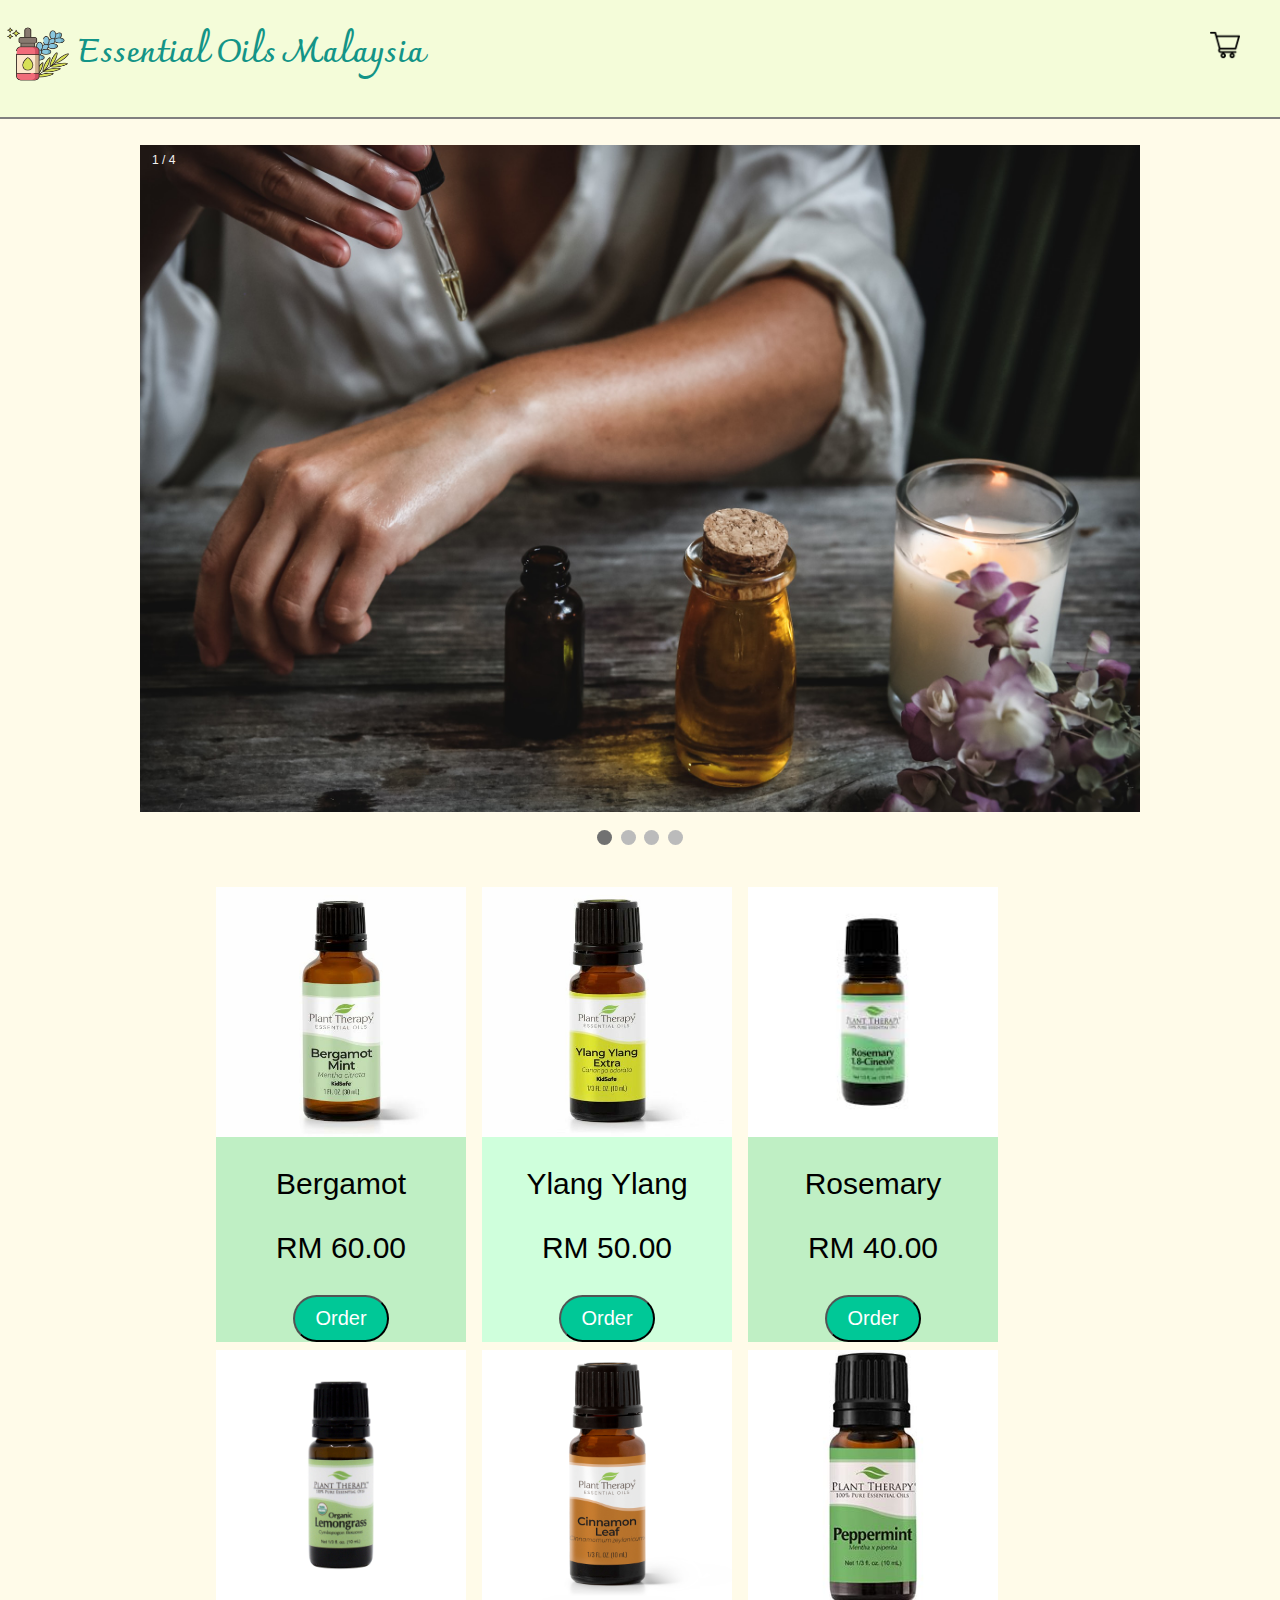
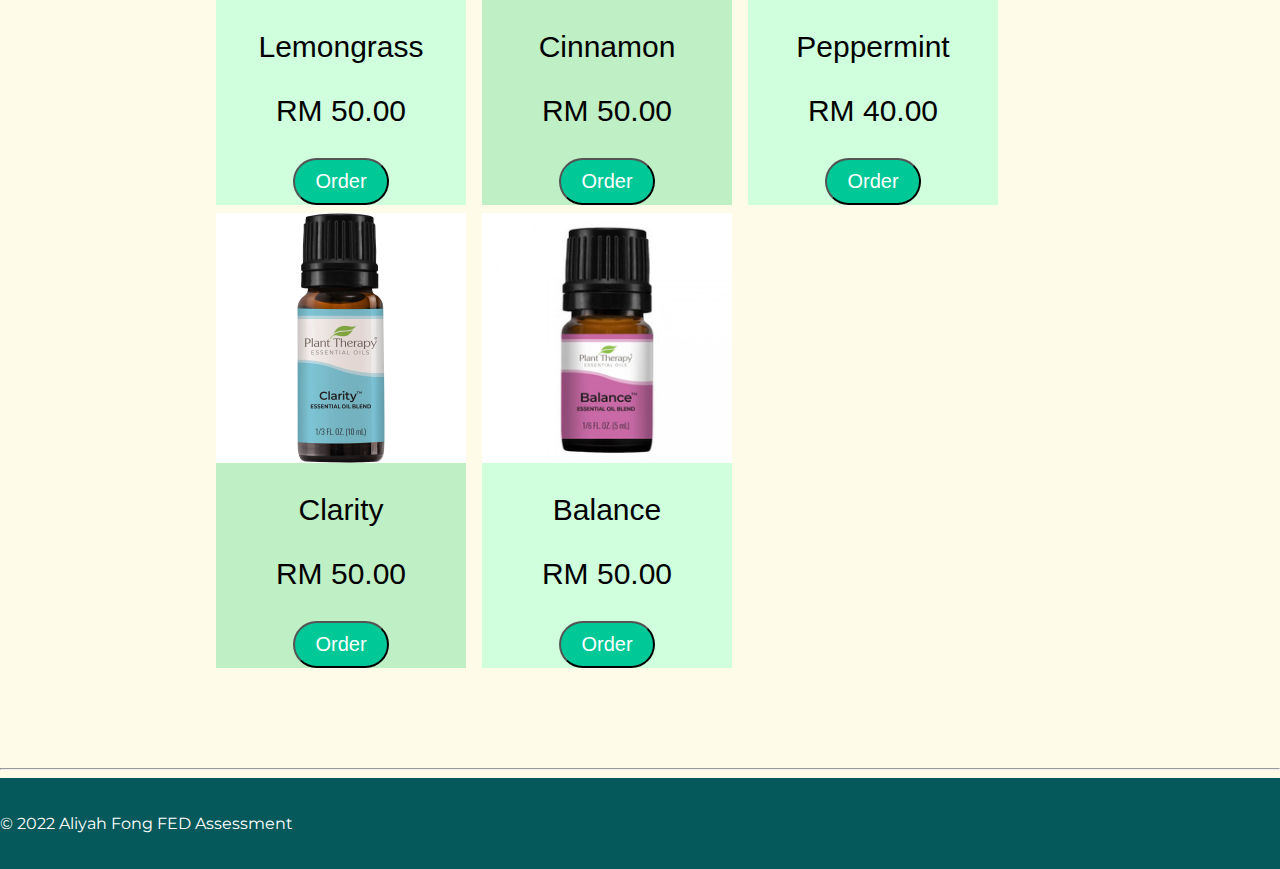
<file: FED Assessment/index.html>
<!DOCTYPE html>
<html>
  <head>
    <meta charset="utf-8" />
    <title>Essential Oils</title>
    <link rel="stylesheet" href="css/styles.css" />
    <link rel="icon" href="images/essential-oil.png" />
    <link rel="preconnect" href="https://fonts.googleapis.com" />
    <link rel="preconnect" href="https://fonts.gstatic.com" crossorigin />
    <link
      href="https://fonts.googleapis.com/css2?family=Charmonman:wght@700&display=swap"
      rel="stylesheet"
    />
    <link
      href="https://fonts.googleapis.com/css2?family=Montserrat&display=swap"
      rel="stylesheet"
    />
    <!--carousell-->
    <meta name="viewport" content="width=device-width, initial-scale=1" />
    <!--container-->
    <style>
      * {
        box-sizing: border-box;
      }
      body {
        font-family: Verdana, sans-serif;
      }
      .mySlides {
        display: none;
      }
      img {
        vertical-align: middle;
      }

      /* Slideshow container */
      .slideshow-container {
        max-width: 1000px;
        position: relative;
        margin: auto;
      }

      /* Caption text */
      .text {
        color: #f2f2f2;
        font-size: 15px;
        padding: 8px 12px;
        position: absolute;
        bottom: 8px;
        width: 100%;
        text-align: center;
      }

      /* Number text (1/3 etc) */
      .numbertext {
        color: #f2f2f2;
        font-size: 12px;
        padding: 8px 12px;
        position: absolute;
        top: 0;
      }

      /* The dots/bullets/indicators */
      .dot {
        height: 15px;
        width: 15px;
        margin: 0 2px;
        background-color: #bbb;
        border-radius: 50%;
        display: inline-block;
        transition: background-color 0.6s ease;
      }

      .active {
        background-color: #717171;
      }

      /* Fading animation */
      .fade {
        -webkit-animation-name: fade;
        -webkit-animation-duration: 1.5s;
        animation-name: fade;
        animation-duration: 1.5s;
      }

      @-webkit-keyframes fade {
        from {
          opacity: 0.4;
        }
        to {
          opacity: 1;
        }
      }

      @keyframes fade {
        from {
          opacity: 0.4;
        }
        to {
          opacity: 1;
        }
      }

      /* On smaller screens, decrease text size */
      @media only screen and (max-width: 300px) {
        .text {
          font-size: 11px;
        }
      }
    </style>

    <!--flexbox-->
    <style>
    
      .product-container {
        display: flex;
        flex-wrap: wrap;
        /*background-color: aqua;*/
        padding:0 0 0 100px;
      }

      .product-container > div {
        /*margin: 60px;*/
        /*line-height: 75px;*/
        font-size: 30px;
       text-align: center;
      }
      .product-item-left {
        background-color: #BFEFC4;
        margin-top: 8px;
        margin-left: 16px;
      }

      .product-item-right {
        background-color: #CFFFDC;
        margin-top: 8px;
        margin-left: 16px;
      }
    </style>
  </head>

  <body>
    <!--title-->
    <div class="title">
      <table>
        <tr>
          <td>
            <img
              src="images/essential-oil-logo.png"
              alt="Logo"
              width="70"
              height="60"
            />
          </td>
          <td><h1 class="header-title">Essential Oils Malaysia</h1></td>
          <td>
            <img
              class="cart"
              src="images/shopping-cart.png"
              alt="Cart Icon"
              width="30"
              height="30"
            />
          </td>
        </tr>
      </table>
      <hr noshade="1" />
    </div>

    <br />

    <!-- The Modal -->
<div id="myModal" class="modal">

  <!-- Modal content -->
  <div class="modal-content">
    <div class="modal-header">
      <span class="close">&times;</span>
      <h2>Your Cart Items</h2>
    </div>
    <div class="modal-body">
      <p>Some text in the Modal Body</p>
      <p>Some other text...</p>
    </div>
    <!--div class="modal-footer">
      <h3>Modal Footer</h3>
    </div-->
  </div>

</div>
    <!--carousell-->
    <div class="slideshow-container">
      <div class="mySlides fade">
        <div class="numbertext">1 / 4</div>
        <img src="images/carousell1.jpg" style="width: 100%" />
        <div class="Carousell One"></div>
      </div>

      <div class="mySlides fade">
        <div class="numbertext">2 / 4</div>
        <img src="images/carousell2.jpg" style="width: 100%" />
        <div class="v"></div>
      </div>

      <div class="mySlides fade">
        <div class="numbertext">3 / 4</div>
        <img src="images/carousell3.jpg" style="width: 100%" />
        <div class="text"></div>
      </div>

      <div class="mySlides fade">
        <div class="numbertext">4 / 4</div>
        <img src="images/carousell4.jpg" style="width: 100%" />
        <div class="Carousell Four"></div>
      </div>
    </div>
    <br />

    <div style="text-align: center">
      <span class="dot"></span>
      <span class="dot"></span>
      <span class="dot"></span>
      <span class="dot"></span>
    </div>

  <!--product catalog-->
    <div>
        <div class="product-container">
          <div class="product-item-left">
            <img
              class="bergamot"
              src="images/bergamot.jpg"
              alt="bergamot-img"
              width="250"
              height="250"
            />
            <p id ="productName0">item name</p>
            <p id = "productPrice0">item price</p>
            <button class="Bergamot order">Order</button>
          </div>

          <div class="product-item-right">
            <img
              class="ylang"
              src="images/ylang ylang.jpg"
              alt="ylangylang-img"
              width="250"
              height="250"
            />
            <p id ="productName1">item name</p>
            <p id = "productPrice1">item price</p>
            <button class="Ylangylang order">Order</button>
          </div>

          <div class="product-item-left">
            <img
              class="rosemary"
              src="images/rosemary.jpg"
              alt="rosemary-img"
              width="250"
              height="250"
            />
            <p id ="productName2">item name</p>
            <p id = "productPrice2">item price</p>
            <button class="Rosemary order">Order</button>
          </div>
          <div class="product-item-right">
            <img
              class="lemongrass"
              src="images/lemongrass.jpg"
              alt="lemongrass-img"
              width="250"
              height="250"
            />
            <p id ="productName3">item name</p>
            <p id = "productPrice3">item price</p>
            <button class="Lemongrass order">Order</button>
          </div>

          <div class="product-item-left">
            <img
              class="cinnamon"
              src="images/cinnamon.jpg"
              alt="cinnamon-img"
              width="250"
              height="250"
            />
            <p id ="productName4">item name</p>
            <p id = "productPrice4">item price</p>
            <button class="Cinnamon order">Order</button>
          </div>
    
          <div class="product-item-right">
            <img
              class="peppermint"
              src="images/peppermint.jpg"
              alt="peppermint-img"
              width="250"
              height="250"
            />
            <p id ="productName5">item name</p>
            <p id = "productPrice5">item price</p>
            <button class="Peppermint order">Order</button>
          </div>
    
          <div class="product-item-left">
            <img
              class="clarity"
              src="images/clarity.jpg"
              alt="peppermint-img"
              width="250"
              height="250"
            />
            <p id ="productName6">item name</p>
            <p id = "productPrice6">item price</p>
            <button class="Clarity order">Order</button>
          </div>
    
          <div class="product-item-right">
            <img
              class="balance"
              src="images/balance.jpg"
              alt="balance-img"
              width="250"
              height="250"
            />
            <p id ="productName7">item name</p>
            <p id = "productPrice7">item price</p>
            <button class="Balance order">Order</button>
          </div>
        </div>
    </div>

    <!---------------INSERTING JAVASCRIPT---------------->
  </div>
  </div>
  
    <script src="index.js" charset="utf-8"></script>

    <hr />
    <div class="bottom-container">
      <p class="copyright">© 2022 Aliyah Fong FED Assessment</p>
    
  </body>
</html>
</file>
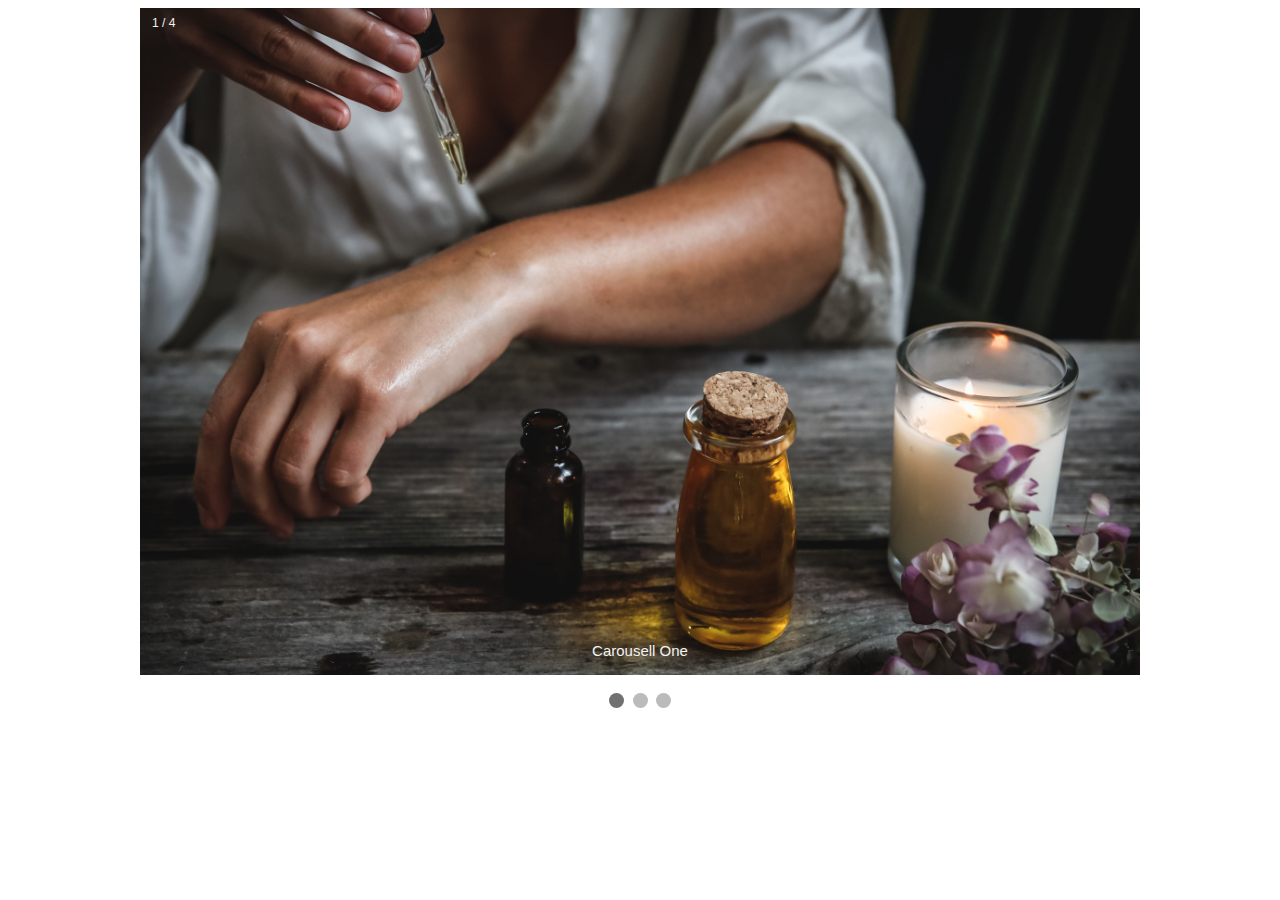
<file: FED Assessment/carousel.html>
<!DOCTYPE html>
<html>
  <head>
    <meta name="viewport" content="width=device-width, initial-scale=1" />
    <style>
      * {
        box-sizing: border-box;
      }
      body {
        font-family: Verdana, sans-serif;
      }
      .mySlides {
        display: none;
      }
      img {
        vertical-align: middle;
      }

      /* Slideshow container */
      .slideshow-container {
        max-width: 1000px;
        position: relative;
        margin: auto;
      }

      /* Caption text */
      .text {
        color: #f2f2f2;
        font-size: 15px;
        padding: 8px 12px;
        position: absolute;
        bottom: 8px;
        width: 100%;
        text-align: center;
      }

      /* Number text (1/3 etc) */
      .numbertext {
        color: #f2f2f2;
        font-size: 12px;
        padding: 8px 12px;
        position: absolute;
        top: 0;
      }

      /* The dots/bullets/indicators */
      .dot {
        height: 15px;
        width: 15px;
        margin: 0 2px;
        background-color: #bbb;
        border-radius: 50%;
        display: inline-block;
        transition: background-color 0.6s ease;
      }

      .active {
        background-color: #717171;
      }

      /* Fading animation */
      .fade {
        -webkit-animation-name: fade;
        -webkit-animation-duration: 1.5s;
        animation-name: fade;
        animation-duration: 1.5s;
      }

      @-webkit-keyframes fade {
        from {
          opacity: 0.4;
        }
        to {
          opacity: 1;
        }
      }

      @keyframes fade {
        from {
          opacity: 0.4;
        }
        to {
          opacity: 1;
        }
      }

      /* On smaller screens, decrease text size */
      @media only screen and (max-width: 300px) {
        .text {
          font-size: 11px;
        }
      }
    </style>
  </head>
  <body>
    <div class="slideshow-container">
      <div class="mySlides fade">
        <div class="numbertext">1 / 4</div>
        <img src="images/carousell1.jpg" style="width: 100%" />
        <div class="text">Carousell One</div>
      </div>

      <div class="mySlides fade">
        <div class="numbertext">2 / 4</div>
        <img src="images/carousell2.jpg" style="width: 100%" />
        <div class="text">Carousell Two</div>
      </div>

      <div class="mySlides fade">
        <div class="numbertext">3 / 4</div>
        <img src="images/carousell3.jpg" style="width: 100%" />
        <div class="text">Carousell Three</div>
      </div>

      <div class="mySlides fade">
        <div class="numbertext">4 / 4</div>
        <img src="images/carousell4.jpg" style="width: 100%" />
        <div class="text">Carousell Four</div>
      </div>
    </div>
    <br />

    <div style="text-align: center">
      <span class="dot"></span>
      <span class="dot"></span>
      <span class="dot"></span>
    </div>

    <script>
      var slideIndex = 0;
      showSlides();

      function showSlides() {
        var i;
        var slides = document.getElementsByClassName("mySlides");
        var dots = document.getElementsByClassName("dot");
        for (i = 0; i < slides.length; i++) {
          slides[i].style.display = "none";
        }
        slideIndex++;
        if (slideIndex > slides.length) {
          slideIndex = 1;
        }
        for (i = 0; i < dots.length; i++) {
          dots[i].className = dots[i].className.replace(" active", "");
        }
        slides[slideIndex - 1].style.display = "block";
        dots[slideIndex - 1].className += " active";
        setTimeout(showSlides, 2000); // Change image every 2 seconds
      }
    </script>
  </body>
</html>
</file>
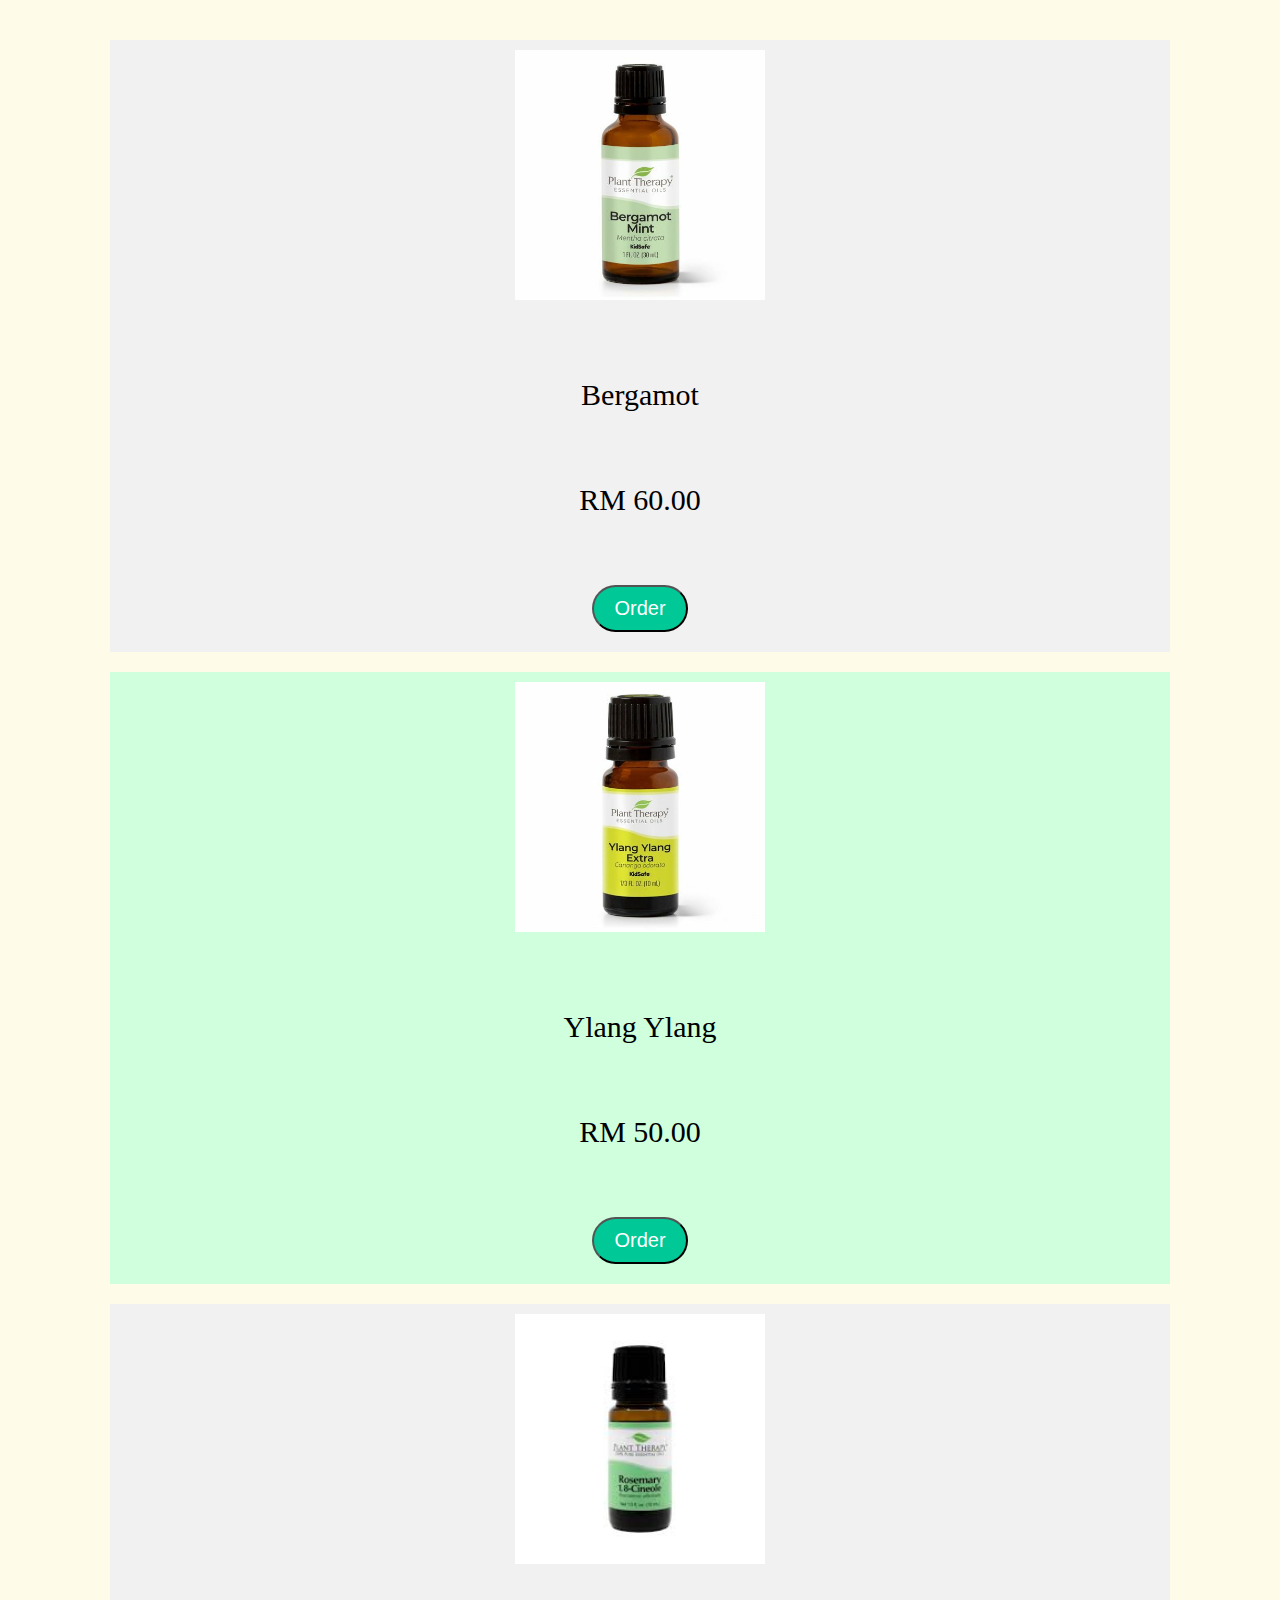
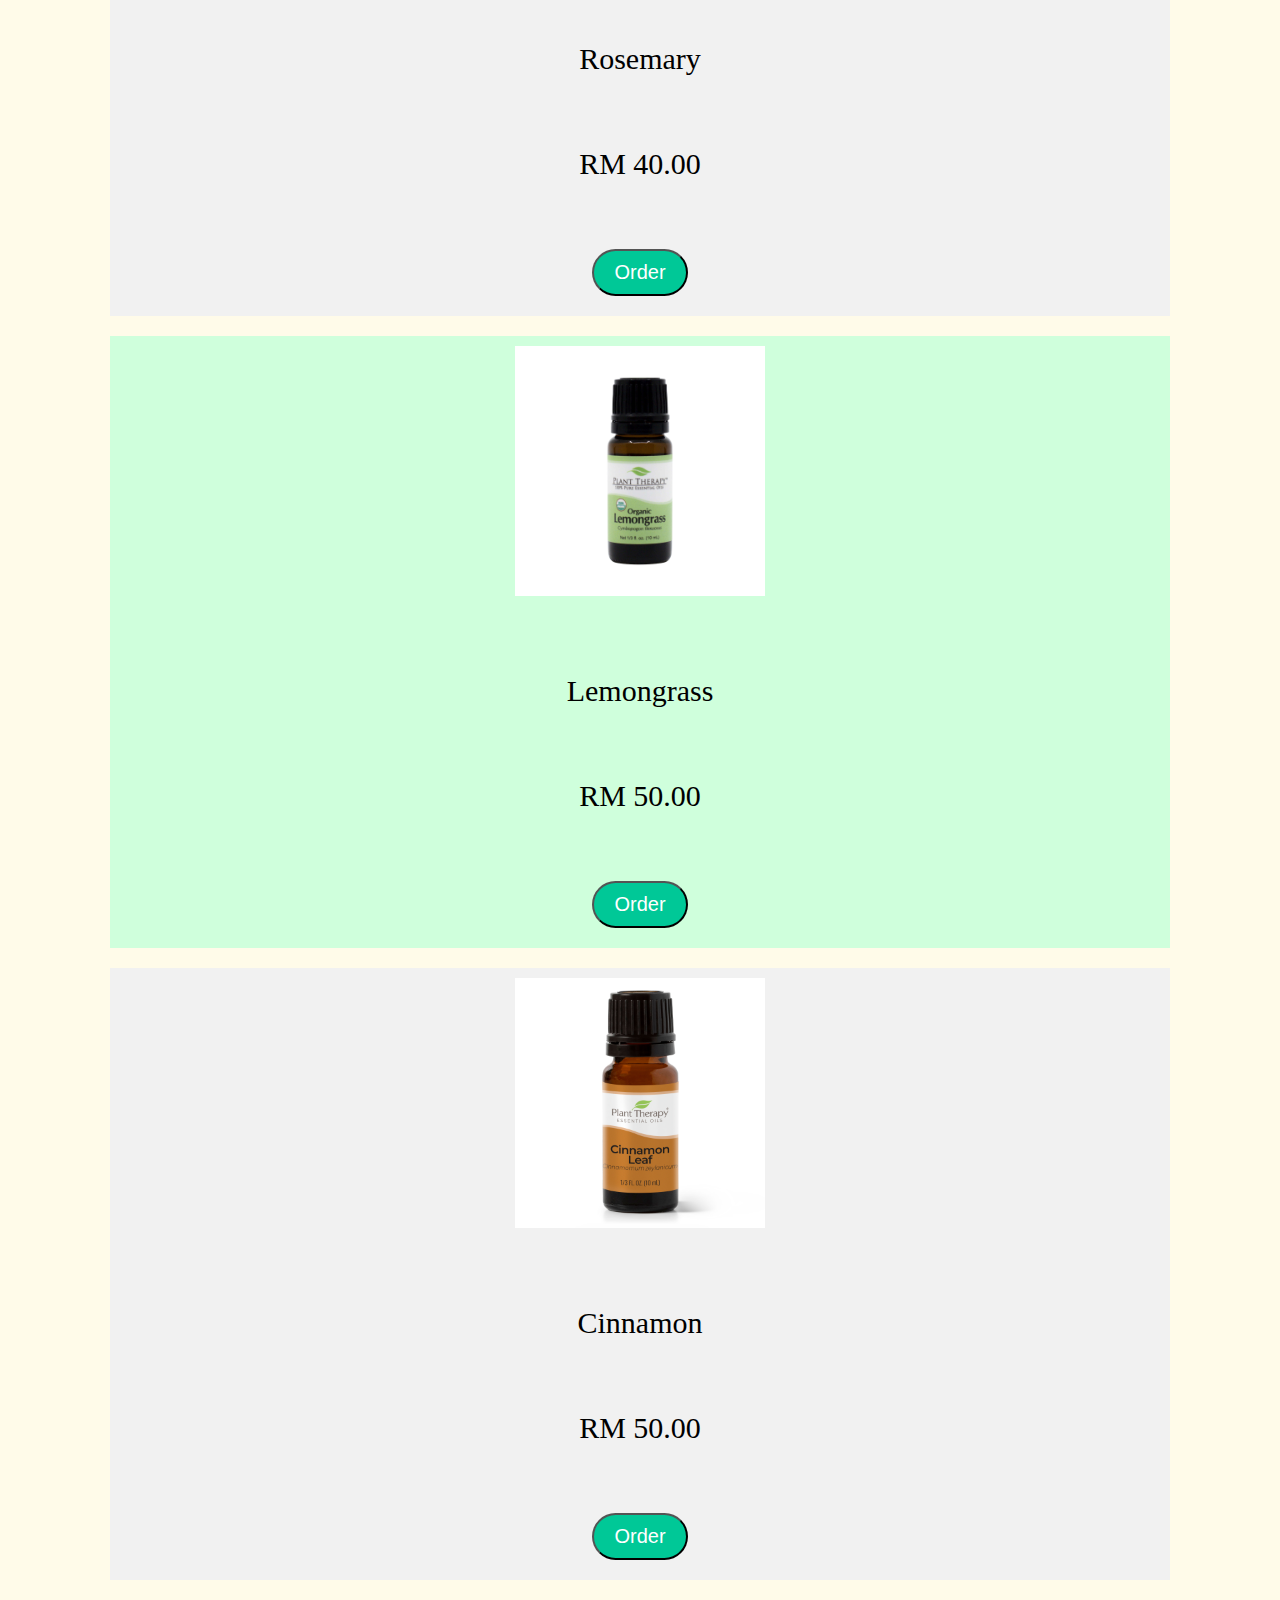
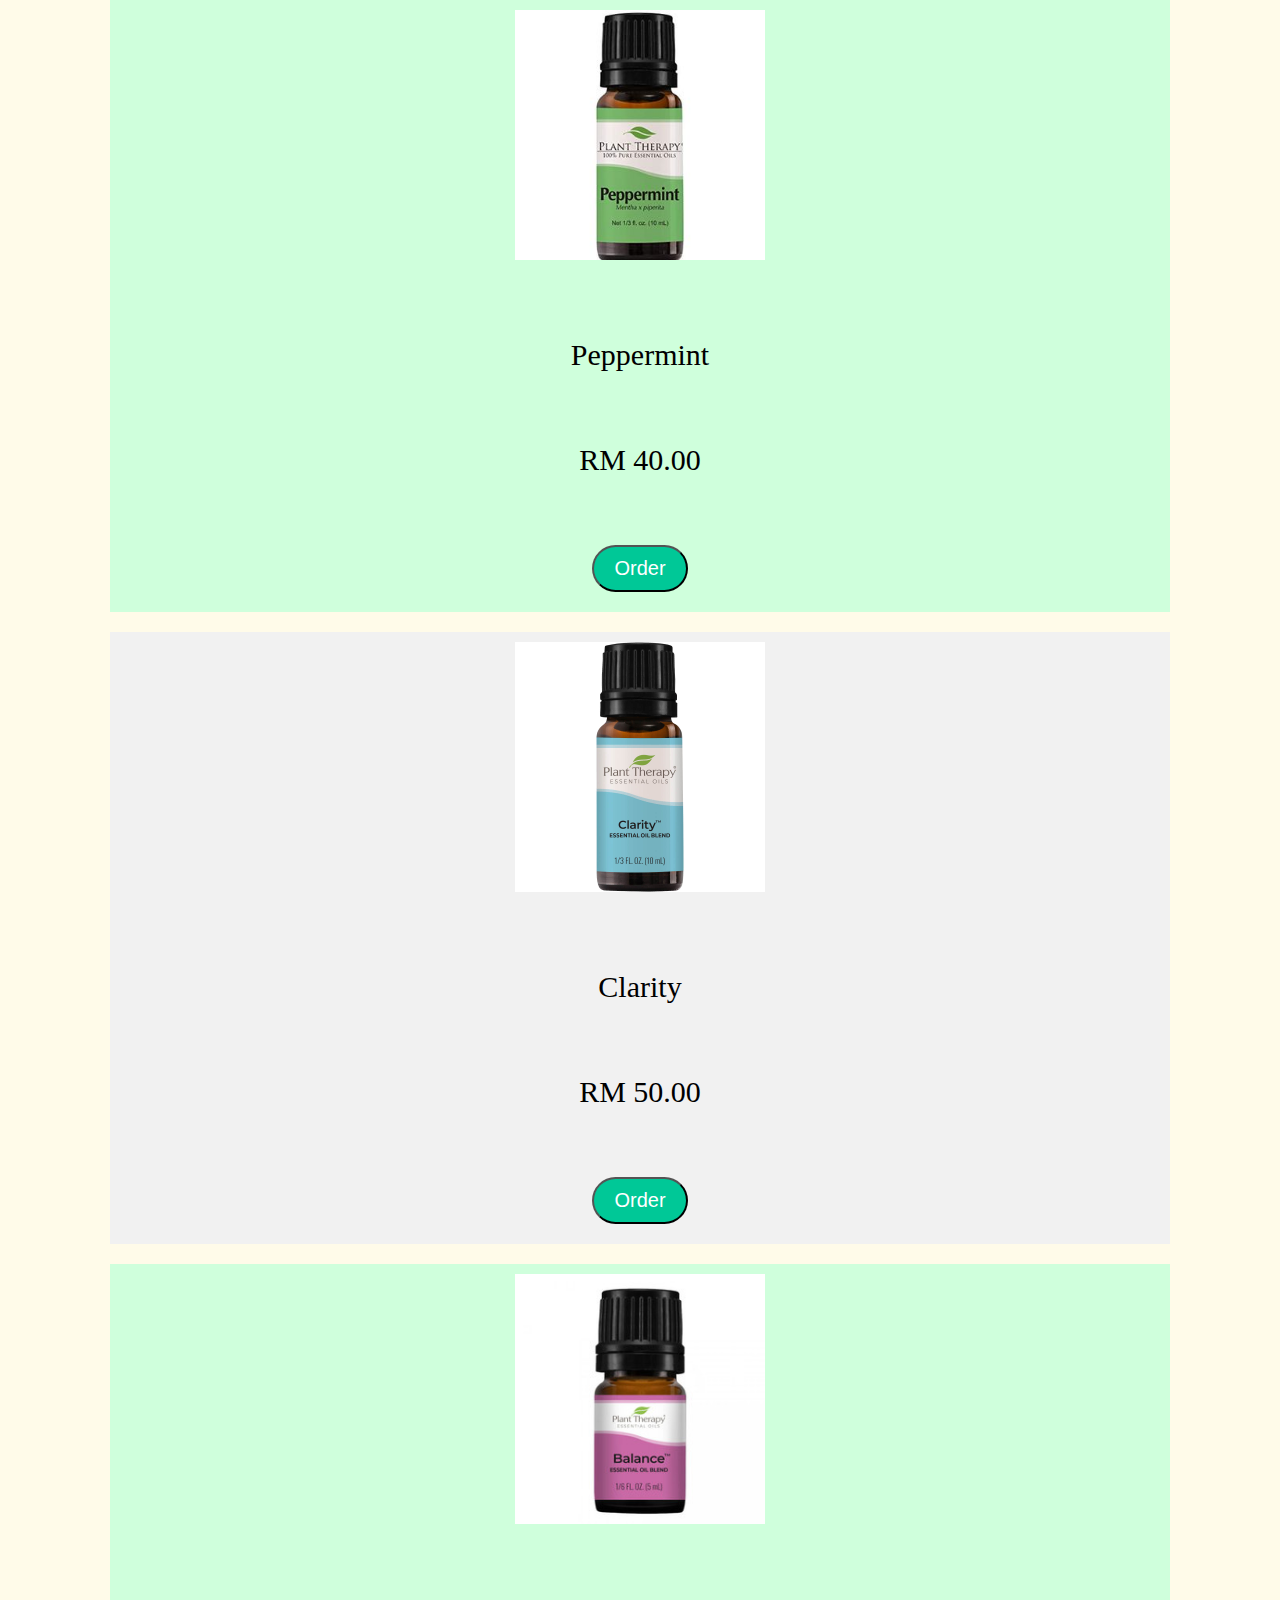
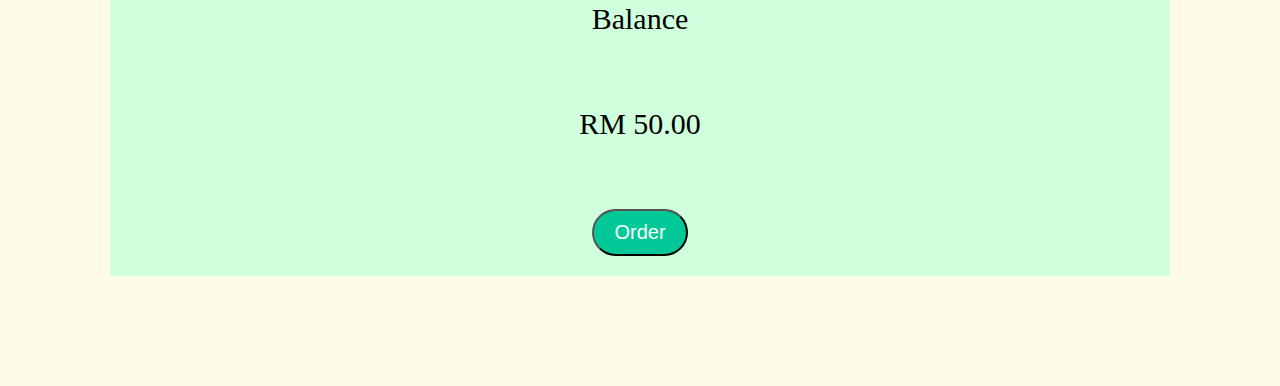
<file: FED Assessment/flexbox.html>
<!DOCTYPE html>
<html>
  <head>
    <link rel="stylesheet" href="css/styles.css" />
    <style>
      * {
        box-sizing: border-box;
      }

      .product-container {
        display: flex;
        flex-wrap: wrap;
        font-size: 30px;
        text-align: center;
      }

      .product-container > div {
      margin: 10px;
      text-align: center;
      line-height: 75px;
      font-size: 30px;
      }

      .product-item-left {
        background-color: #f1f1f1;
        padding: 10px;
        flex: 50%;
      }

      .product-item-right {
        background-color: #CFFFDC;
        padding: 10px;
        flex: 50%;
      }

      /* Responsive layout - makes a one column-layout instead of two-column layout */
      @media (max-width: 800px) {
        .product-container {
          flex-direction: column;
        }
      }
    </style>
  </head>
  <body>
    <div class="product-container">
      <div class="product-item-left">
        <img
          class="bergamot"
          src="images/bergamot.jpg"
          alt="bergamot-img"
          width="250"
          height="250"
        />
        <p>Bergamot</p>
        <p>RM 60.00</p>
        <button class="Bergamot order">Order</button>
      </div>

      <div class="product-item-right">
        <img
          class="ylang"
          src="images/ylang ylang.jpg"
          alt="ylangylang-img"
          width="250"
          height="250"
        />
        <p>Ylang Ylang</p>
        <p>RM 50.00</p>
        <button class="Ylangylang order">Order</button>
      </div>

      <div class="product-item-left">
        <img
          class="rosemary"
          src="images/rosemary.jpg"
          alt="rosemary-img"
          width="250"
          height="250"
        />
        <p>Rosemary</p>
        <p>RM 40.00</p>
        <button class="Rosemary order">Order</button>
      </div>

      <div class="product-item-right">
        <img
          class="lemongrass"
          src="images/lemongrass.jpg"
          alt="lemongrass-img"
          width="250"
          height="250"
        />
        <p>Lemongrass</p>
        <p>RM 50.00</p>
        <button class="Lemongrass order">Order</button>
      </div>
      <!--2nd row items-->
<!--div class = "product-container2"-->
      <div class="product-item-left">
        <img
          class="cinnamon"
          src="images/cinnamon.jpg"
          alt="cinnamon-img"
          width="250"
          height="250"
        />
        <p>Cinnamon</p>
        <p>RM 50.00</p>
        <button class="Cinnamon order">Order</button>
      </div>

      <div class="product-item-right">
        <img
          class="peppermint"
          src="images/peppermint.jpg"
          alt="peppermint-img"
          width="250"
          height="250"
        />
        <p>Peppermint</p>
        <p>RM 40.00</p>
        <button class="Peppermint order">Order</button>
      </div>

      <div class="product-item-left">
        <img
          class="clarity"
          src="images/clarity.jpg"
          alt="peppermint-img"
          width="250"
          height="250"
        />
        <p>Clarity</p>
        <p>RM 50.00</p>
        <button class="Clarity order">Order</button>
      </div>

      <div class="product-item-right">
        <img
          class="balance"
          src="images/balance.jpg"
          alt="balance-img"
          width="250"
          height="250"
        />
        <p>Balance</p>
        <p>RM 50.00</p>
        <button class="Balance order">Order</button>
      </div>
    </div>
</div>
  </body>
</html>
</file>
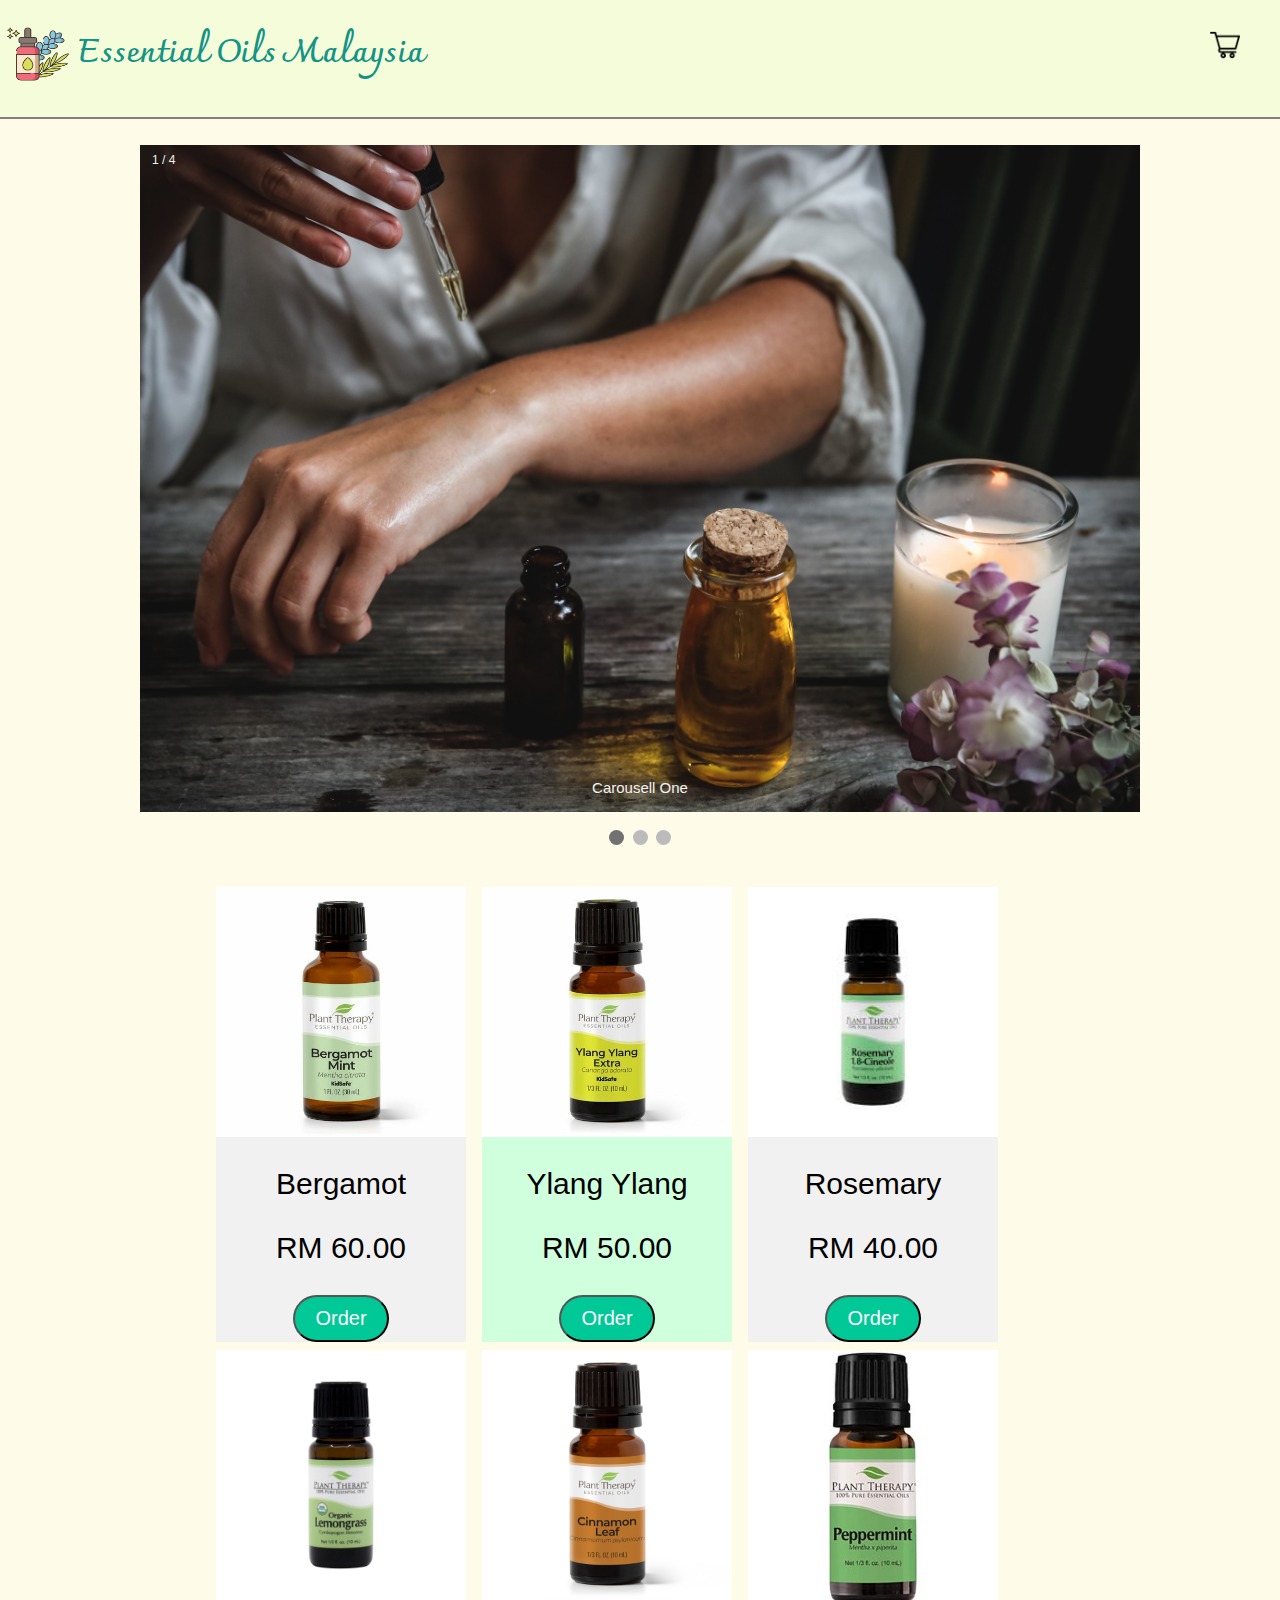
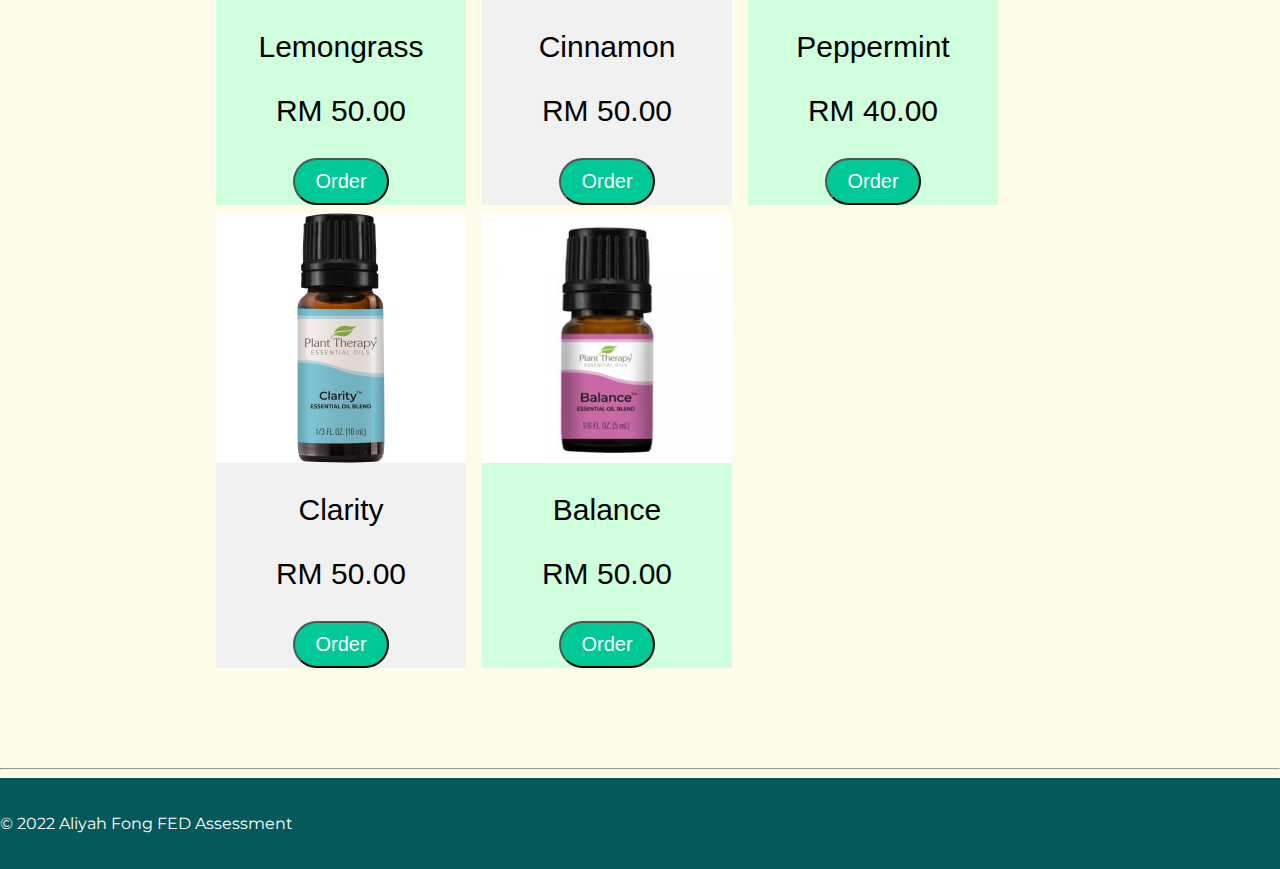
<file: FED Assessment/index_hardcode product.html>
<!DOCTYPE html>
<html>
  <head>
    <meta charset="utf-8" />
    <title>Essential Oils</title>
    <link rel="stylesheet" href="css/styles.css" />
    <link rel="icon" href="images/essential-oil.png" />
    <link rel="preconnect" href="https://fonts.googleapis.com" />
    <link rel="preconnect" href="https://fonts.gstatic.com" crossorigin />
    <link
      href="https://fonts.googleapis.com/css2?family=Charmonman:wght@700&display=swap"
      rel="stylesheet"
    />
    <link
      href="https://fonts.googleapis.com/css2?family=Montserrat&display=swap"
      rel="stylesheet"
    />
    <!--carousell-->
    <meta name="viewport" content="width=device-width, initial-scale=1" />
    <!--container-->
    <style>
      * {
        box-sizing: border-box;
      }
      body {
        font-family: Verdana, sans-serif;
      }
      .mySlides {
        display: none;
      }
      img {
        vertical-align: middle;
      }

      /* Slideshow container */
      .slideshow-container {
        max-width: 1000px;
        position: relative;
        margin: auto;
      }

      /* Caption text */
      .text {
        color: #f2f2f2;
        font-size: 15px;
        padding: 8px 12px;
        position: absolute;
        bottom: 8px;
        width: 100%;
        text-align: center;
      }

      /* Number text (1/3 etc) */
      .numbertext {
        color: #f2f2f2;
        font-size: 12px;
        padding: 8px 12px;
        position: absolute;
        top: 0;
      }

      /* The dots/bullets/indicators */
      .dot {
        height: 15px;
        width: 15px;
        margin: 0 2px;
        background-color: #bbb;
        border-radius: 50%;
        display: inline-block;
        transition: background-color 0.6s ease;
      }

      .active {
        background-color: #717171;
      }

      /* Fading animation */
      .fade {
        -webkit-animation-name: fade;
        -webkit-animation-duration: 1.5s;
        animation-name: fade;
        animation-duration: 1.5s;
      }

      @-webkit-keyframes fade {
        from {
          opacity: 0.4;
        }
        to {
          opacity: 1;
        }
      }

      @keyframes fade {
        from {
          opacity: 0.4;
        }
        to {
          opacity: 1;
        }
      }

      /* On smaller screens, decrease text size */
      @media only screen and (max-width: 300px) {
        .text {
          font-size: 11px;
        }
      }
    </style>

    <!--flexbox-->
    <style>
    
      .product-container {
        display: flex;
        flex-wrap: wrap;
        /*background-color: aqua;*/
        padding:0 0 0 100px;
      }

      .product-container > div {
        /*margin: 60px;*/
        /*line-height: 75px;*/
        font-size: 30px;
       text-align: center;
      }
      .product-item-left {
        background-color: #f1f1f1;
        margin-top: 8px;
        margin-left: 16px;
      }

      .product-item-right {
        background-color: #CFFFDC;
        margin-top: 8px;
        margin-left: 16px;
      }
    </style>
  </head>

  <body>
    <!--title-->
    <div class="title">
      <table>
        <tr>
          <td>
            <img
              src="images/essential-oil-logo.png"
              alt="Logo"
              width="70"
              height="60"
            />
          </td>
          <td><h1 class="header-title">Essential Oils Malaysia</h1></td>
          <td>
            <img
              class="cart"
              src="images/shopping-cart.png"
              alt="Cart Icon"
              width="30"
              height="30"
            />
          </td>
        </tr>
      </table>
      <hr noshade="1" />
    </div>

    <br />

    <!-- The Modal -->
<div id="myModal" class="modal">

  <!-- Modal content -->
  <div class="modal-content">
    <div class="modal-header">
      <span class="close">&times;</span>
      <h2>Your Cart Items</h2>
    </div>
    <div class="modal-body">
      <p>Some text in the Modal Body</p>
      <p>Some other text...</p>
    </div>
    <!--div class="modal-footer">
      <h3>Modal Footer</h3>
    </div-->
  </div>

</div>
    <!--carousell-->
    <div class="slideshow-container">
      <div class="mySlides fade">
        <div class="numbertext">1 / 4</div>
        <img src="images/carousell1.jpg" style="width: 100%" />
        <div class="text">Carousell One</div>
      </div>

      <div class="mySlides fade">
        <div class="numbertext">2 / 4</div>
        <img src="images/carousell2.jpg" style="width: 100%" />
        <div class="text">Carousell Two</div>
      </div>

      <div class="mySlides fade">
        <div class="numbertext">3 / 4</div>
        <img src="images/carousell3.jpg" style="width: 100%" />
        <div class="text">Carousell Three</div>
      </div>

      <div class="mySlides fade">
        <div class="numbertext">4 / 4</div>
        <img src="images/carousell4.jpg" style="width: 100%" />
        <div class="text">Carousell Four</div>
      </div>
    </div>
    <br />

    <div style="text-align: center">
      <span class="dot"></span>
      <span class="dot"></span>
      <span class="dot"></span>
    </div>

  <!--product catalog-->
    <div>
        <div class="product-container">
          <div class="product-item-left">
            <img
              class="bergamot"
              src="images/bergamot.jpg"
              alt="bergamot-img"
              width="250"
              height="250"
            />
            <p>Bergamot</p>
            <p>RM 60.00</p>
            <button class="Bergamot order">Order</button>
          </div>

          <div class="product-item-right">
            <img
              class="ylang"
              src="images/ylang ylang.jpg"
              alt="ylangylang-img"
              width="250"
              height="250"
            />
            <p>Ylang Ylang</p>
            <p>RM 50.00</p>
            <button class="Ylangylang order">Order</button>
          </div>

          <div class="product-item-left">
            <img
              class="rosemary"
              src="images/rosemary.jpg"
              alt="rosemary-img"
              width="250"
              height="250"
            />
            <p>Rosemary</p>
            <p>RM 40.00</p>
            <button class="Rosemary order">Order</button>
          </div>
          <div class="product-item-right">
            <img
              class="lemongrass"
              src="images/lemongrass.jpg"
              alt="lemongrass-img"
              width="250"
              height="250"
            />
            <p>Lemongrass</p>
            <p>RM 50.00</p>
            <button class="Lemongrass order">Order</button>
          </div>

          <div class="product-item-left">
            <img
              class="cinnamon"
              src="images/cinnamon.jpg"
              alt="cinnamon-img"
              width="250"
              height="250"
            />
            <p>Cinnamon</p>
            <p>RM 50.00</p>
            <button class="Cinnamon order">Order</button>
          </div>
    
          <div class="product-item-right">
            <img
              class="peppermint"
              src="images/peppermint.jpg"
              alt="peppermint-img"
              width="250"
              height="250"
            />
            <p>Peppermint</p>
            <p>RM 40.00</p>
            <button class="Peppermint order">Order</button>
          </div>
    
          <div class="product-item-left">
            <img
              class="clarity"
              src="images/clarity.jpg"
              alt="peppermint-img"
              width="250"
              height="250"
            />
            <p>Clarity</p>
            <p>RM 50.00</p>
            <button class="Clarity order">Order</button>
          </div>
    
          <div class="product-item-right">
            <img
              class="balance"
              src="images/balance.jpg"
              alt="balance-img"
              width="250"
              height="250"
            />
            <p>Balance</p>
            <p>RM 50.00</p>
            <button class="Balance order">Order</button>
          </div>
        </div>
    </div>

    <!---------------INSERTING JAVASCRIPT---------------->
  </div>
  </div>
  
    <script src="index.js" charset="utf-8"></script>

    <hr />
    <div class="bottom-container">
      <p class="copyright">© 2022 Aliyah Fong FED Assessment</p>
    
  </body>
</html>
</file>
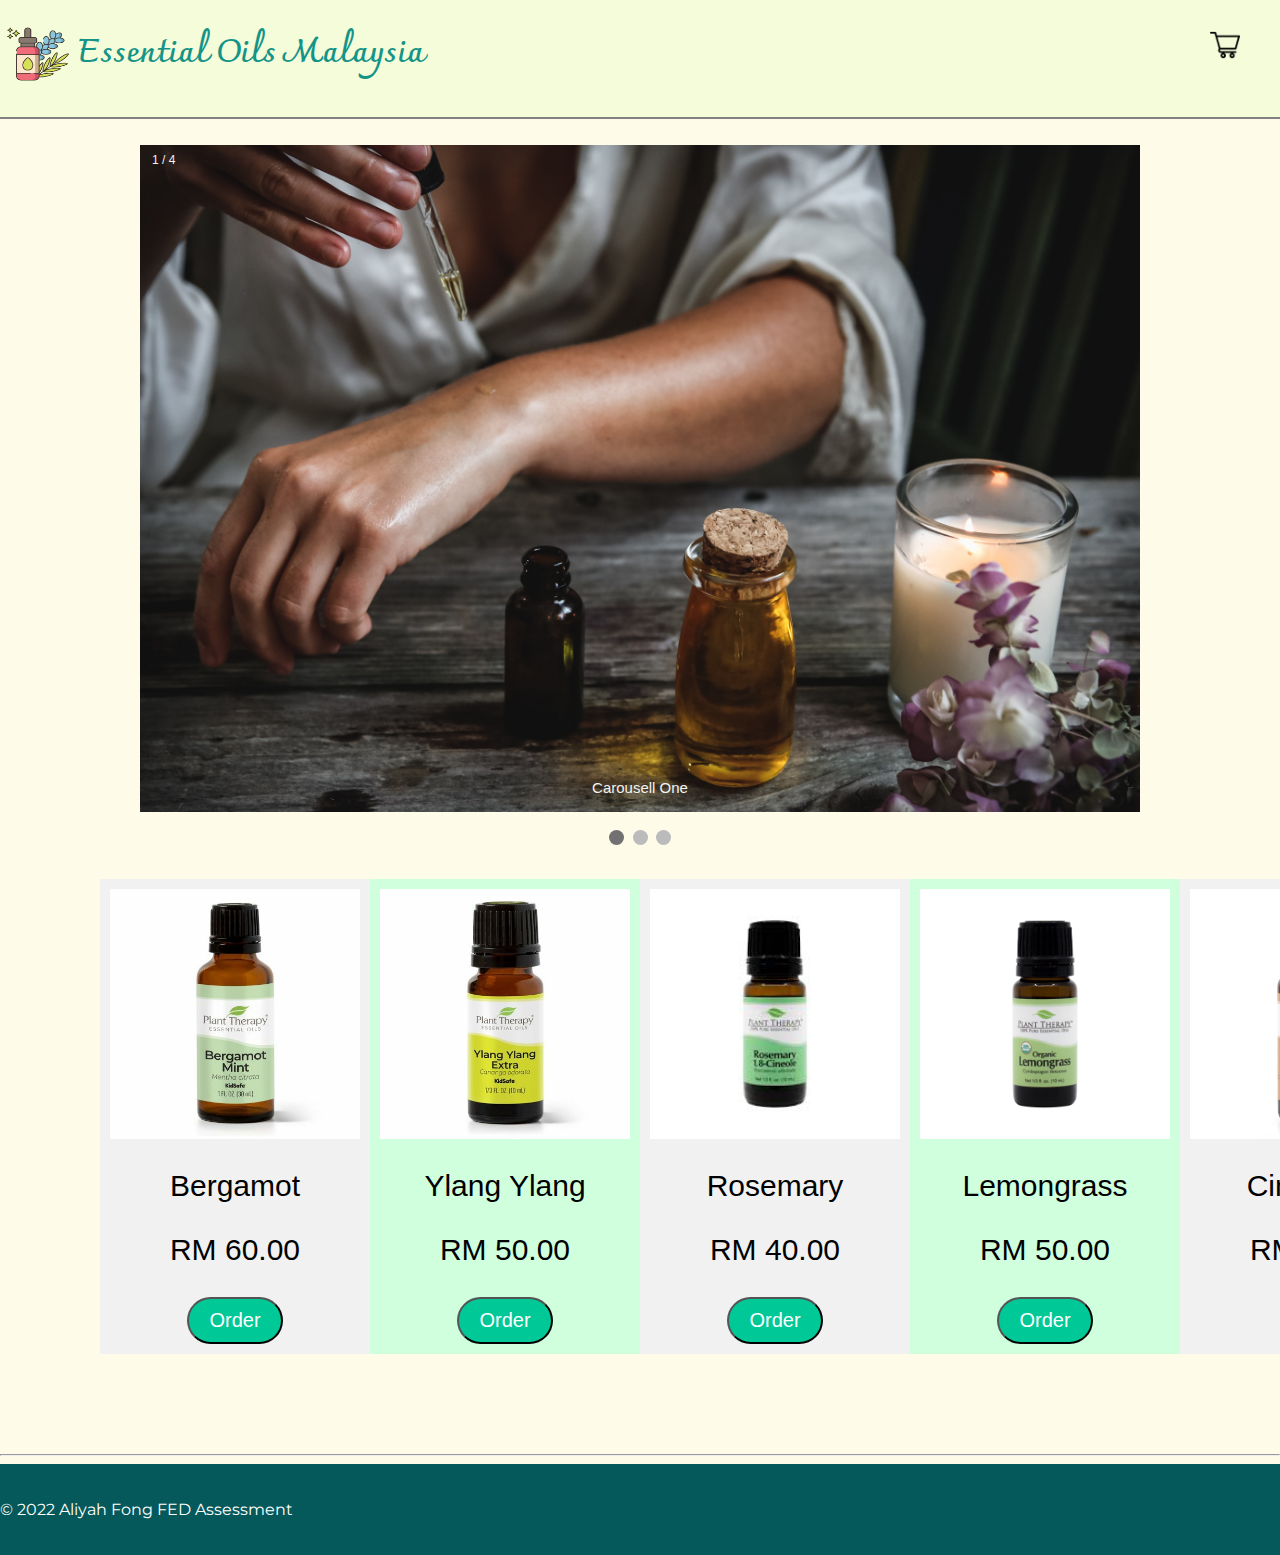
<file: FED Assessment/index_old.html>
<!DOCTYPE html>
<html>
  <head>
    <meta charset="utf-8" />
    <title>Essential Oils</title>
    <link rel="stylesheet" href="css/styles.css" />
    <link rel="icon" href="images/essential-oil.png" />
    <link rel="preconnect" href="https://fonts.googleapis.com" />
    <link rel="preconnect" href="https://fonts.gstatic.com" crossorigin />
    <link
      href="https://fonts.googleapis.com/css2?family=Charmonman:wght@700&display=swap"
      rel="stylesheet"
    />
    <link
      href="https://fonts.googleapis.com/css2?family=Montserrat&display=swap"
      rel="stylesheet"
    />
    <!--carousell-->
    <meta name="viewport" content="width=device-width, initial-scale=1" />
    <!--container-->
    <style>
      * {
        box-sizing: border-box;
      }
      body {
        font-family: Verdana, sans-serif;
      }
      .mySlides {
        display: none;
      }
      img {
        vertical-align: middle;
      }

      /* Slideshow container */
      .slideshow-container {
        max-width: 1000px;
        position: relative;
        margin: auto;
      }

      /* Caption text */
      .text {
        color: #f2f2f2;
        font-size: 15px;
        padding: 8px 12px;
        position: absolute;
        bottom: 8px;
        width: 100%;
        text-align: center;
      }

      /* Number text (1/3 etc) */
      .numbertext {
        color: #f2f2f2;
        font-size: 12px;
        padding: 8px 12px;
        position: absolute;
        top: 0;
      }

      /* The dots/bullets/indicators */
      .dot {
        height: 15px;
        width: 15px;
        margin: 0 2px;
        background-color: #bbb;
        border-radius: 50%;
        display: inline-block;
        transition: background-color 0.6s ease;
      }

      .active {
        background-color: #717171;
      }

      /* Fading animation */
      .fade {
        -webkit-animation-name: fade;
        -webkit-animation-duration: 1.5s;
        animation-name: fade;
        animation-duration: 1.5s;
      }

      @-webkit-keyframes fade {
        from {
          opacity: 0.4;
        }
        to {
          opacity: 1;
        }
      }

      @keyframes fade {
        from {
          opacity: 0.4;
        }
        to {
          opacity: 1;
        }
      }

      /* On smaller screens, decrease text size */
      @media only screen and (max-width: 300px) {
        .text {
          font-size: 11px;
        }
      }
    </style>

    <!--flexbox-->
    <style>
      * {
        box-sizing: border-box;
      }

      .product-container {
        display: flex;
        flex-direction: row;
        font-size: 30px;
        text-align: center;
      }

      .product-container2{
        display: flex;
        flex-direction: row;
        font-size: 30px;
        text-align: center;
      }

      .product-item-left {
        background-color: #f1f1f1;
        padding: 10px;
        flex: 50%;
      }

      .product-item-right {
        background-color: #CFFFDC;
        padding: 10px;
        flex: 50%;
      }

      /* Responsive layout - makes a one column-layout instead of two-column layout */
      @media (max-width: 800px) {
        .product-container {
          flex-direction: column;
        }
      }
      @media (max-width: 800px) {
        .product-container2 {
          flex-direction: column;
        }
      }
    </style>
  </head>

  <body>
    <!--title-->
    <div class="title">
      <table>
        <tr>
          <td>
            <img
              src="images/essential-oil-logo.png"
              alt="Logo"
              width="70"
              height="60"
            />
          </td>
          <td><h1 class="header-title">Essential Oils Malaysia</h1></td>
          <td>
            <img
              class="cart"
              src="images/shopping-cart.png"
              alt="Cart Icon"
              width="30"
              height="30"
            />
          </td>
        </tr>
      </table>
      <hr noshade="1" />
    </div>

    <br />

    <!-- The Modal -->
<div id="myModal" class="modal">

  <!-- Modal content -->
  <div class="modal-content">
    <div class="modal-header">
      <span class="close">&times;</span>
      <h2>Your Cart Items</h2>
    </div>
    <div class="modal-body">
      <p>Some text in the Modal Body</p>
      <p>Some other text...</p>
    </div>
    <!--div class="modal-footer">
      <h3>Modal Footer</h3>
    </div-->
  </div>

</div>
    <!--carousell-->
    <div class="slideshow-container">
      <div class="mySlides fade">
        <div class="numbertext">1 / 4</div>
        <img src="images/carousell1.jpg" style="width: 100%" />
        <div class="text">Carousell One</div>
      </div>

      <div class="mySlides fade">
        <div class="numbertext">2 / 4</div>
        <img src="images/carousell2.jpg" style="width: 100%" />
        <div class="text">Carousell Two</div>
      </div>

      <div class="mySlides fade">
        <div class="numbertext">3 / 4</div>
        <img src="images/carousell3.jpg" style="width: 100%" />
        <div class="text">Carousell Three</div>
      </div>

      <div class="mySlides fade">
        <div class="numbertext">4 / 4</div>
        <img src="images/carousell4.jpg" style="width: 100%" />
        <div class="text">Carousell Four</div>
      </div>
    </div>
    <br />

    <div style="text-align: center">
      <span class="dot"></span>
      <span class="dot"></span>
      <span class="dot"></span>
    </div>

  <!--product catalog-->
    <div>
        <div class="product-container">
          <div class="product-item-left">
            <img
              class="bergamot"
              src="images/bergamot.jpg"
              alt="bergamot-img"
              width="250"
              height="250"
            />
            <p>Bergamot</p>
            <p>RM 60.00</p>
            <button class="Bergamot order">Order</button>
          </div>

          <div class="product-item-right">
            <img
              class="ylang"
              src="images/ylang ylang.jpg"
              alt="ylangylang-img"
              width="250"
              height="250"
            />
            <p>Ylang Ylang</p>
            <p>RM 50.00</p>
            <button class="Ylangylang order">Order</button>
          </div>

          <div class="product-item-left">
            <img
              class="rosemary"
              src="images/rosemary.jpg"
              alt="rosemary-img"
              width="250"
              height="250"
            />
            <p>Rosemary</p>
            <p>RM 40.00</p>
            <button class="Rosemary order">Order</button>
          </div>
          <div class="product-item-right">
            <img
              class="lemongrass"
              src="images/lemongrass.jpg"
              alt="lemongrass-img"
              width="250"
              height="250"
            />
            <p>Lemongrass</p>
            <p>RM 50.00</p>
            <button class="Lemongrass order">Order</button>
          </div>

          <div class="product-item-left">
            <img
              class="cinnamon"
              src="images/cinnamon.jpg"
              alt="cinnamon-img"
              width="250"
              height="250"
            />
            <p>Cinnamon</p>
            <p>RM 50.00</p>
          </div>

          <div class="product-item-right">
            <img
              class="peppermint"
              src="images/peppermint.jpg"
              alt="peppermint-img"
              width="250"
              height="250"
            />
            <p>Peppermint</p>
            <p>RM 40.00</p>
          </div>
          
          <div class="product-item-left">
            <img
              class="clarity"
              src="images/clarity.jpg"
              alt="peppermint-img"
              width="250"
              height="250"
            />
            <p>Clarity</p>
            <p>RM 50.00</p>
          </div>

          <div class="product-item-right">
            <img
              class="balance"
              src="images/balance.jpg"
              alt="balance-img"
              width="250"
              height="250"
            />
            <p>Balance</p>
            <p>RM 50.00</p>
          </div>
        </div>
    </div>

    <!---------------INSERTING JAVASCRIPT---------------->
  </div>
  </div>
  
    <script src="index.js" charset="utf-8"></script>

    <hr />
    <div class="bottom-container">
      <p class="copyright">© 2022 Aliyah Fong FED Assessment</p>
    
  </body>
</html>
</file>
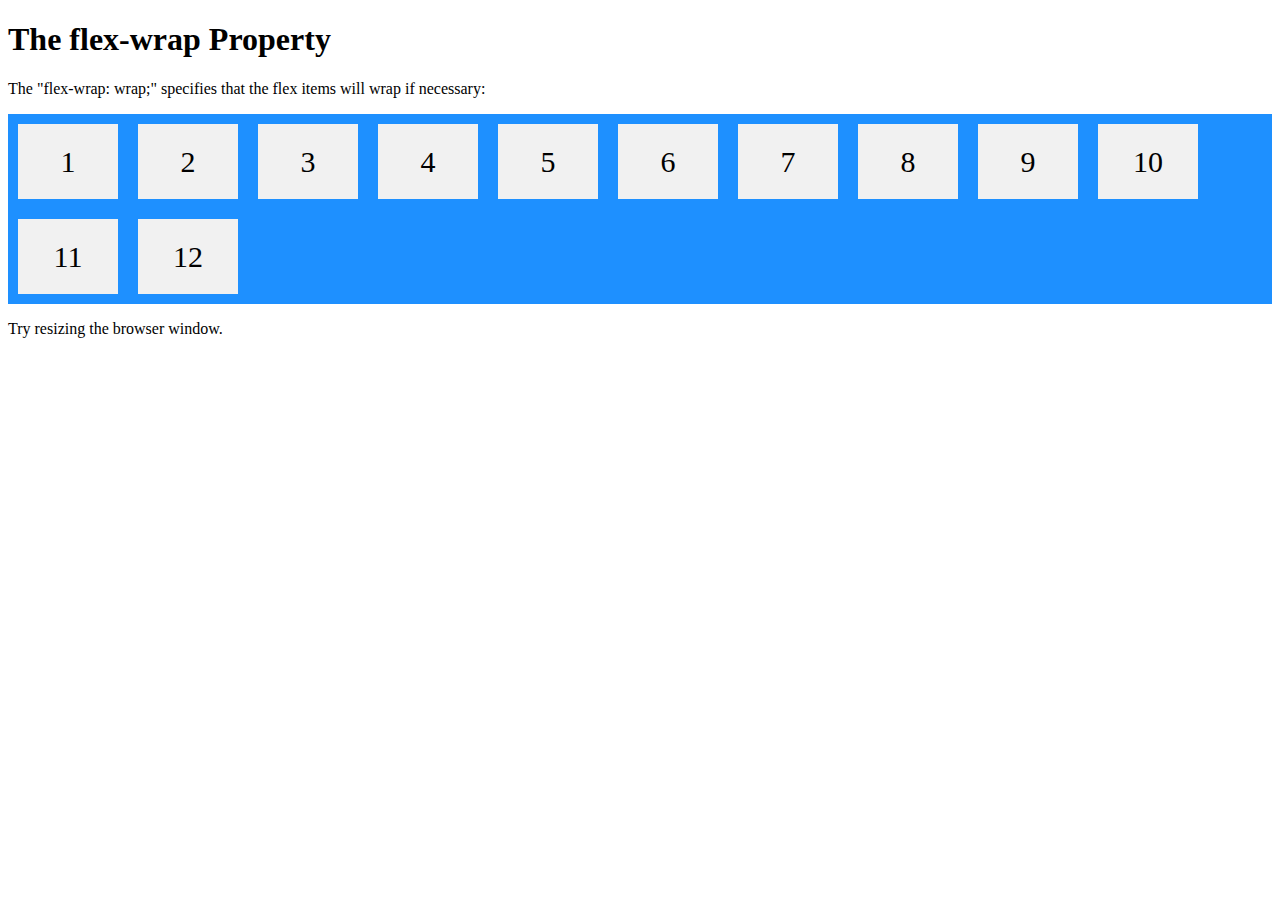
<file: FED Assessment/test flexbox.html>
<!DOCTYPE html>
<html>
  <head>
    <style>
      .flex-container {
        display: flex;
        flex-wrap: wrap;
        background-color: DodgerBlue;
      }

      .flex-container > div {
        background-color: #f1f1f1;
        width: 100px;
        margin: 10px;
        text-align: center;
        line-height: 75px;
        font-size: 30px;
      }
    </style>
  </head>
  <body>
    <h1>The flex-wrap Property</h1>

    <p>
      The "flex-wrap: wrap;" specifies that the flex items will wrap if
      necessary:
    </p>

    <div class="flex-container">
      <div>1</div>
      <div>2</div>
      <div>3</div>
      <div>4</div>
      <div>5</div>
      <div>6</div>
      <div>7</div>
      <div>8</div>
      <div>9</div>
      <div>10</div>
      <div>11</div>
      <div>12</div>
    </div>

    <p>Try resizing the browser window.</p>
  </body>
</html>
</file>
<file: FED Assessment/css/styles.css>
body {
  background-color: #fffbe9;
  margin: 0px;
}

.bottom-container {
  background-color: #05595b;
  font-family: "Montserrat", sans-serif;
  padding: 20px 0 20px;
  color: white;
}

.cart {
  position: absolute;
  right: 40px;
  top: 30px;
  cursor: pointer;
}

.product-container {
  margin-right: 100px;
  margin-left: 100px;
  margin-top: 30px;
  margin-bottom: 100px;
}

/*.flex-container2 {
  margin-right: 100px;
  margin-left: 100px;
}*/

.header-title {
  font-family: "Charmonman", cursive;
  color: #139487;
}

.title {
  background-color: #f4fcd9;
  /*position: absolute;
*/
}

.order {
  -webkit-border-radius: 36;
  -moz-border-radius: 36;
  border-radius: 36px;
  font-family: Arial;
  color: #ffffff;
  font-size: 20px;
  background: #00c897;
  padding: 10px 20px 10px 20px;
  text-decoration: none;
  cursor: pointer;
}

.order:hover {
  background: #30e3cb;
  background-image: -webkit-linear-gradient(top, #30e3cb, #2bc4ad);
  background-image: -moz-linear-gradient(top, #30e3cb, #2bc4ad);
  background-image: -ms-linear-gradient(top, #30e3cb, #2bc4ad);
  background-image: -o-linear-gradient(top, #30e3cb, #2bc4ad);
  background-image: linear-gradient(to bottom, #30e3cb, #2bc4ad);
  text-decoration: none;
}

p {
  margin: center;
}

.modal {
  display: none; /* Hidden by default */
  position: fixed; /* Stay in place */
  z-index: 1; /* Sit on top */
  padding-top: 100px; /* Location of the box */
  left: 0;
  top: 0;
  width: 100%; /* Full width */
  height: 100%; /* Full height */
  overflow: auto; /* Enable scroll if needed */
  background-color: rgb(0, 0, 0); /* Fallback color */
  background-color: rgba(0, 0, 0, 0.4); /* Black w/ opacity */
}

/* Modal Content */
.modal-content {
  position: relative;
  background-color: #fefefe;
  margin: auto;
  padding: 0;
  border: 1px solid #888;
  width: 80%;
  box-shadow: 0 4px 8px 0 rgba(0, 0, 0, 0.2), 0 6px 20px 0 rgba(0, 0, 0, 0.19);
  -webkit-animation-name: animatetop;
  -webkit-animation-duration: 0.4s;
  animation-name: animatetop;
  animation-duration: 0.4s;
}

/* Add Animation */
@-webkit-keyframes animatetop {
  from {
    top: -300px;
    opacity: 0;
  }
  to {
    top: 0;
    opacity: 1;
  }
}

@keyframes animatetop {
  from {
    top: -300px;
    opacity: 0;
  }
  to {
    top: 0;
    opacity: 1;
  }
}

/* The Close Button */
.close {
  color: white;
  float: right;
  font-size: 28px;
  font-weight: bold;
}

.close:hover,
.close:focus {
  color: #000;
  text-decoration: none;
  cursor: pointer;
}

.modal-header {
  padding: 2px 16px;
  background-color: #5cb85c;
  color: white;
}

.modal-body {
  padding: 2px 16px;
}

.modal-footer {
  padding: 2px 16px;
  background-color: #5cb85c;
  color: white;
}
</file>
